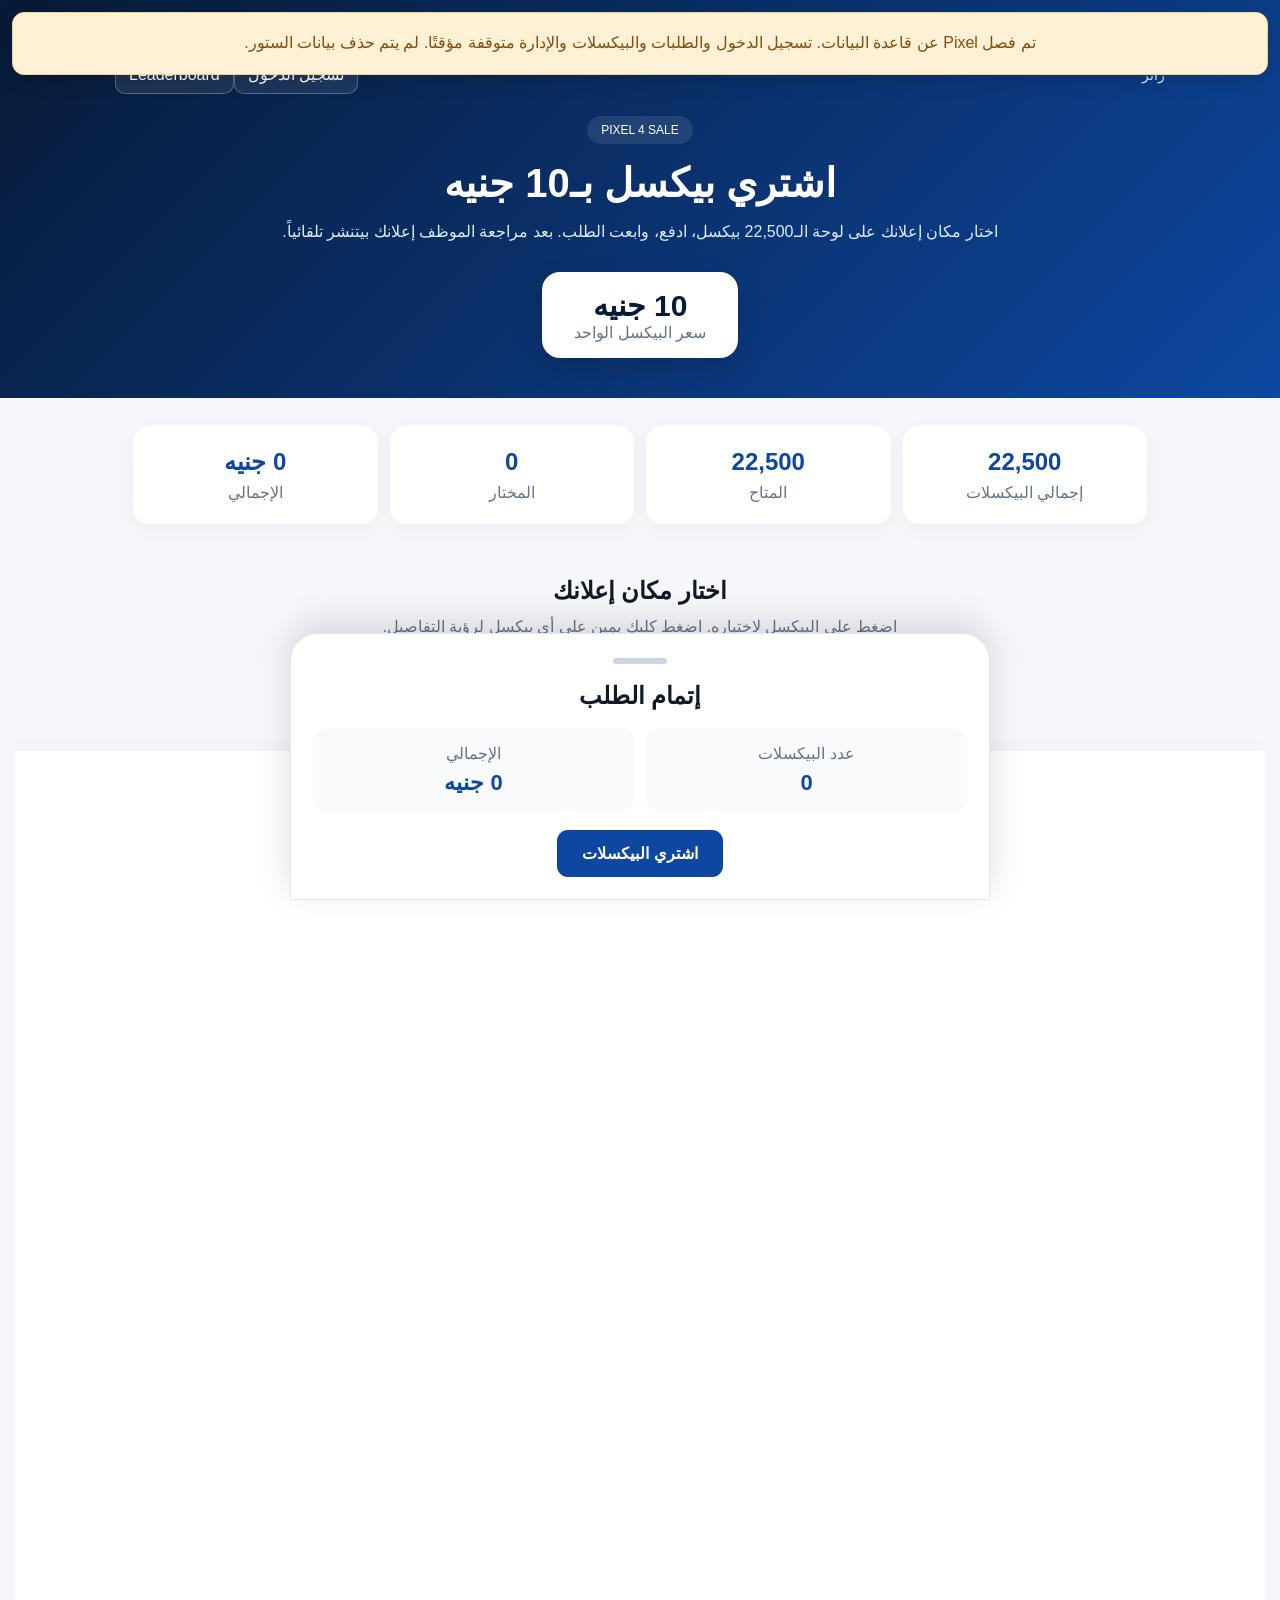
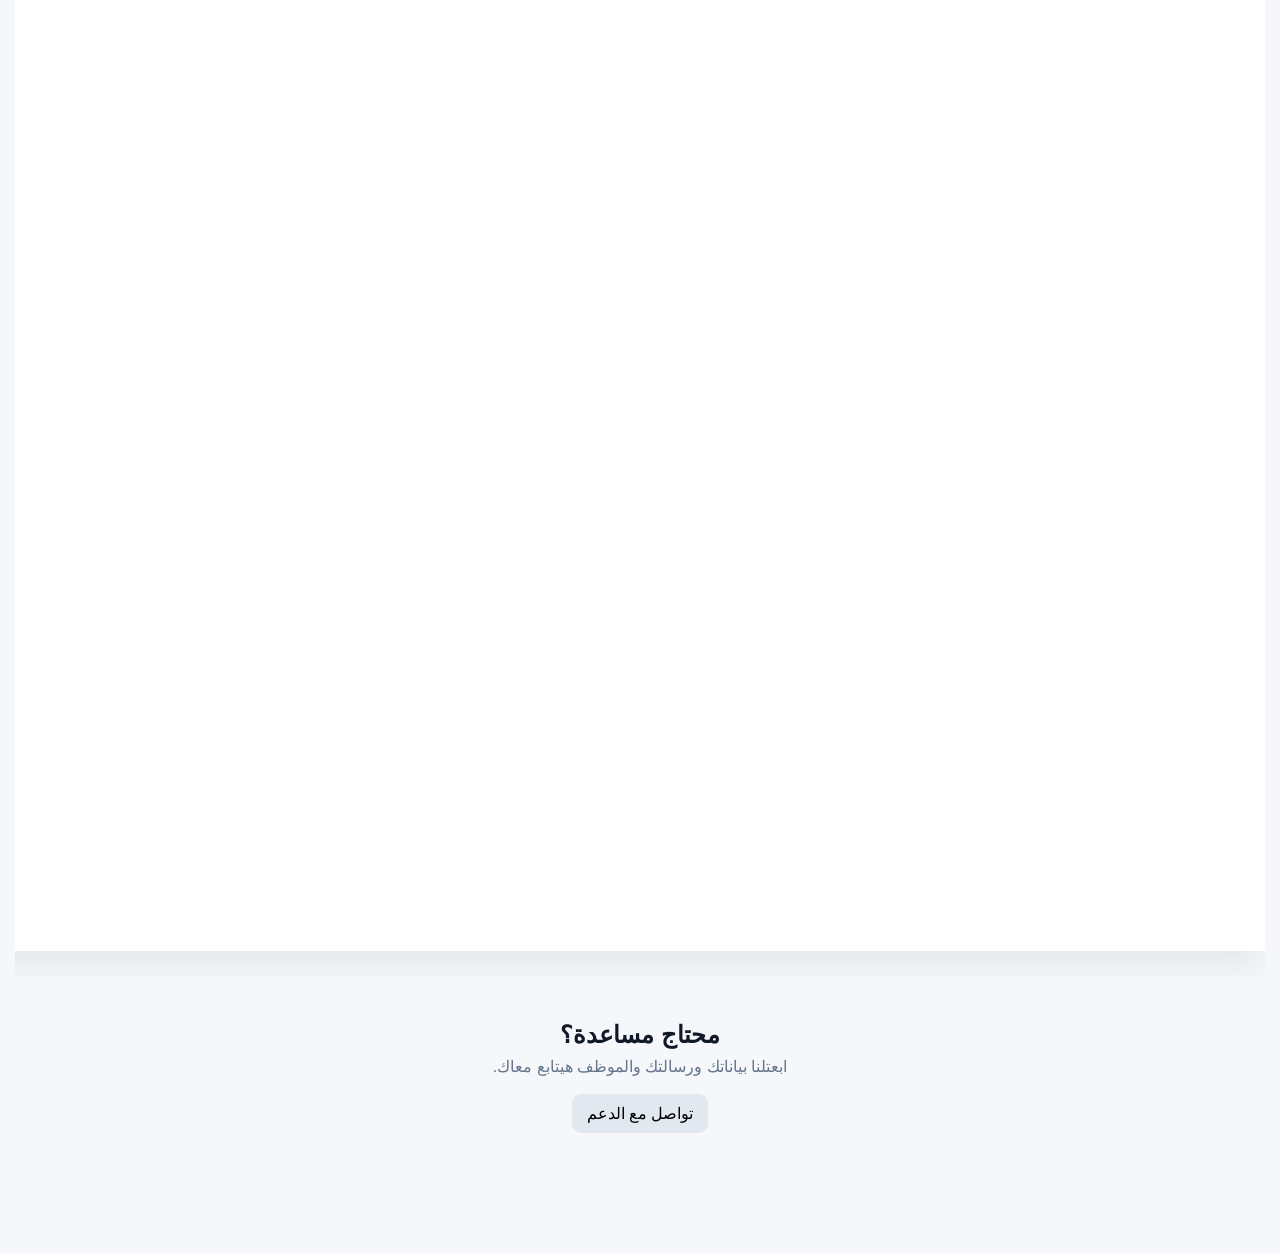
<file: index.html>
<!doctype html><html lang="ar" dir="rtl"><head><meta charset="utf-8"><meta name="viewport" content="width=device-width,initial-scale=1"><title>Pixel 4 Sale</title><link rel="stylesheet" href="style.css"></head><body>
<header class="hero"><div class="account-bar"><span id="accountStatus">زائر</span><div><button id="loginButton" class="account-btn">تسجيل الدخول</button><button id="accountButton" class="account-btn hidden">حسابي</button><button id="leaderboardButton" class="account-btn">Leaderboard</button><button id="logoutButton" class="account-btn hidden">خروج</button></div></div><span class="badge">PIXEL 4 SALE</span><h1>اشتري بيكسل بـ10 جنيه</h1><p>اختار مكان إعلانك على لوحة الـ22,500 بيكسل، ادفع، وابعت الطلب. بعد مراجعة الموظف إعلانك بيتنشر تلقائياً.</p><div class="price-box"><strong>10 جنيه</strong><span>سعر البيكسل الواحد</span></div></header>
<section class="stats"><div class="stat"><strong>22,500</strong><span>إجمالي البيكسلات</span></div><div class="stat"><strong id="availableCount">22,500</strong><span>المتاح</span></div><div class="stat"><strong id="selectedCount">0</strong><span>المختار</span></div><div class="stat"><strong id="totalPrice">0 جنيه</strong><span>الإجمالي</span></div></section>
<section class="board-section"><h2>اختار مكان إعلانك</h2><p class="board-help">اضغط على البيكسل لاختياره. اضغط كليك يمين على أي بيكسل لرؤية التفاصيل.</p><div class="zoom-tools"><button id="zoomIn">تكبير +</button><button id="zoomOut">تصغير −</button><button id="zoomReset">إعادة الحجم</button></div><div class="legend"><span><i class="free"></i>متاح</span><span><i class="picked"></i>مختار</span><span><i class="sold"></i>مباع</span></div><div class="zoom-wrap"><div id="pixelBoard" class="pixel-board"></div></div></section>
<section class="checkout" id="checkoutSheet"><div class="checkout-handle" id="checkoutHandle"><span></span></div><h2>إتمام الطلب</h2><div class="checkout-info"><div><span>عدد البيكسلات</span><strong id="checkoutCount">0</strong></div><div><span>الإجمالي</span><strong id="checkoutPrice">0 جنيه</strong></div></div><button id="reserveButton" class="primary">اشتري البيكسلات</button></section>
<section class="support"><h2>محتاج مساعدة؟</h2><p>ابعتلنا بياناتك ورسالتك والموظف هيتابع معاك.</p><button id="supportButton" class="secondary">تواصل مع الدعم</button></section>
<div id="orderModal" class="modal"><div class="modal-box large"><button class="close-modal" data-close="orderModal">×</button><h2>بيانات الإعلان والدفع</h2><input id="customerName" placeholder="اسمك *"><input id="customerPhone" placeholder="رقم الموبايل *"><input id="adName" placeholder="اسم الإعلان *"><input id="adLink" placeholder="رابط الإعلان (اختياري)"><textarea id="adText" placeholder="نص الإعلان (اختياري)"></textarea><label class="file-label">صورة الإعلان / اللوجو (اختياري)<input id="adImage" type="file" accept="image/*"></label><h3>طريقة الدفع</h3><label class="radio"><input type="radio" name="payment" value="instapay" checked> InstaPay</label><label class="radio"><input type="radio" name="payment" value="other"> طريقة دفع أخرى</label><div id="instapayBox" class="payment-box"><b>01070845123</b><br><b>mohamedashraf01070@instapay</b><br><a href="https://ipn.eg/S/mohamedashraf01070/instapay/27GkMd" target="_blank" rel="noopener">فتح رابط الدفع</a><label class="file-label">إثبات الدفع *<input id="paymentProof" type="file" accept="image/*"></label></div><div id="otherPayBox" class="payment-box hidden"><input id="otherPayment" placeholder="اكتب طريقة الدفع *"></div><button id="submitOrder" class="primary">إرسال الطلب</button><p id="orderMsg" class="msg"></p></div></div>
<div id="accountModal" class="modal"><div class="modal-box"><button class="close-modal" data-close="accountModal">×</button><h2>حسابي والإعدادات</h2><p id="accountIdentity" class="auth-note"></p><div class="account-stats"><div><span>البيكسلات المشتراة</span><strong id="myPixelCount">0</strong></div><div><span>إجمالي المبلغ المدفوع</span><strong id="mySpent">0 جنيه</strong></div></div><p id="accountMsg" class="msg"></p><button id="accountLogout" class="secondary account-action">تسجيل الخروج</button><button id="deleteAccount" class="danger account-action">حذف الحساب نهائيًا</button><p class="auth-note">حذف الحساب نهائي؛ سيتم إخفاء بيانات حسابك الشخصية من سجل المشتريات.</p></div></div>
<div id="leaderboardModal" class="modal"><div class="modal-box large"><button class="close-modal" data-close="leaderboardModal">×</button><h2>Leaderboard — أكثر المشترين</h2><p class="auth-note">الترتيب حسب عدد البيكسلات المعتمدة.</p><div id="leaderboardList" class="leaderboard-list">جاري تحميل الترتيب...</div></div></div>
<div id="detailModal" class="modal"><div class="modal-box"><button class="close-modal" data-close="detailModal">×</button><div id="pixelDetails"></div></div></div>
<div id="authModal" class="modal"><div class="modal-box auth-box"><button class="close-modal" data-close="authModal">×</button><div class="auth-tabs"><button id="loginTab" class="active">تسجيل الدخول</button><button id="signupTab">إنشاء حساب</button></div><div id="loginForm"><h2>تسجيل الدخول</h2><p class="auth-note">ادخل بالإيميل وكلمة المرور.</p><input id="loginEmail" type="email" autocomplete="email" inputmode="email" placeholder="البريد الإلكتروني: name@gmail.com"><input id="loginPassword" type="password" autocomplete="current-password" placeholder="كلمة المرور"><button id="doLogin" class="primary">تسجيل الدخول</button><button id="forgotPassword" class="secondary" style="width:100%;margin-top:10px">نسيت كلمة المرور؟</button><p id="loginMsg" class="msg"></p></div><div id="signupForm" class="hidden"><h2>إنشاء حساب</h2><p class="auth-note">اكتب اسم المستخدم والإيميل وكلمة المرور. حسابك هيساعدنا نحفظ مشترياتك.</p><input id="signupUsername" autocomplete="username" placeholder="اسم المستخدم"><input id="signupEmail" type="email" autocomplete="email" inputmode="email" placeholder="مثال: name@gmail.com"><input id="signupPassword" type="password" autocomplete="new-password" placeholder="كلمة المرور (6 أحرف أو أكثر)"><button id="doSignup" class="primary">إنشاء الحساب وإرسال كود</button><div id="signupOtpBox" class="hidden"><p class="auth-note">اكتب كود التأكيد المكوّن من 6 أرقام اللي وصلك على الإيميل.</p><input id="signupOtp" type="text" inputmode="numeric" autocomplete="one-time-code" maxlength="6" placeholder="كود التأكيد (6 أرقام)"><button id="verifySignupOtp" class="primary">تأكيد الكود</button><button id="resendSignupOtp" class="secondary" style="width:100%;margin-top:8px">إعادة إرسال الكود</button></div><p id="signupMsg" class="msg"></p></div><div id="resetForm" class="hidden"><h2>نسيت كلمة المرور؟</h2><p class="auth-note">اكتب الإيميل المسجل بالحساب، وهنبعتلك رابط تعيين كلمة مرور جديدة.</p><input id="resetEmail" type="email" autocomplete="email" placeholder="البريد الإلكتروني"><button id="sendResetEmail" class="primary">إرسال رابط الاستعادة</button><div id="resetPasswordBox" class="hidden"><p class="auth-note">اكتب كلمة المرور الجديدة.</p><input id="resetNewPassword" type="password" autocomplete="new-password" placeholder="كلمة المرور الجديدة (6 أحرف أو أكثر)"><button id="saveNewPassword" class="primary">حفظ كلمة المرور الجديدة</button></div><button id="backToLogin" class="secondary" style="width:100%;margin-top:10px">العودة لتسجيل الدخول</button><p id="resetMsg" class="msg"></p></div></div></div><div id="supportModal" class="modal"><div class="modal-box"><button class="close-modal" data-close="supportModal">×</button><h2>الدعم</h2><input id="supportName" placeholder="اسمك *"><input id="supportPhone" placeholder="رقم الموبايل *"><textarea id="supportMessage" placeholder="رسالتك *"></textarea><button id="sendSupport" class="primary">إرسال</button><p id="supportMsg" class="msg"></p></div></div>
<script src="app.js"></script></body></html>
</file>
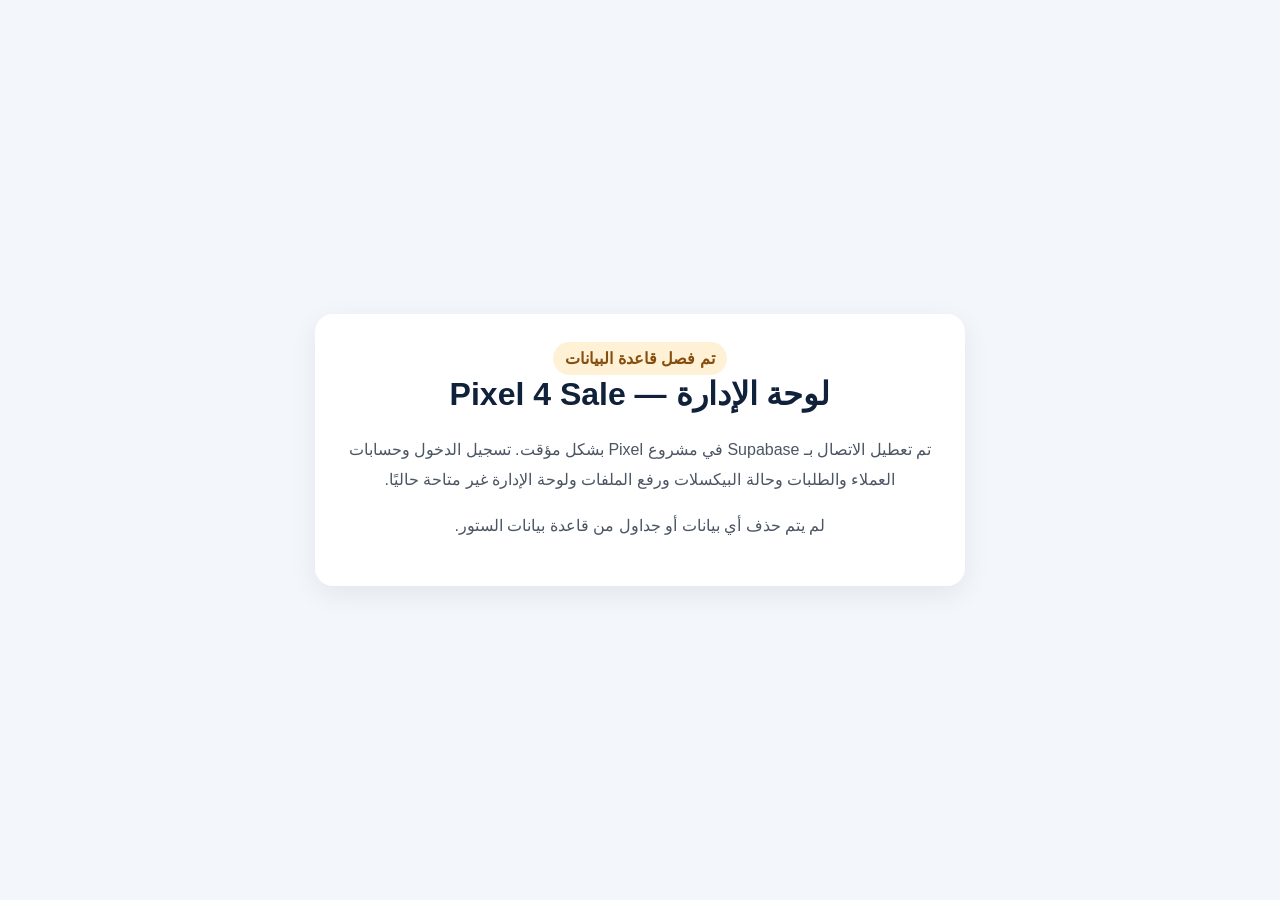
<file: Admin/dashboard.html>
<!doctype html>
<html lang="ar" dir="rtl">
<head>
<meta charset="utf-8">
<meta name="viewport" content="width=device-width,initial-scale=1">
<title>لوحة الإدارة — Pixel 4 Sale</title>
<style>
*{box-sizing:border-box}body{margin:0;min-height:100vh;display:grid;place-items:center;padding:24px;background:#f3f6fa;font-family:Arial,sans-serif;color:#10213a}.box{max-width:650px;background:#fff;padding:28px;border-radius:18px;box-shadow:0 8px 28px #00000012;text-align:center}h1{margin-top:0}p{line-height:1.9;color:#4b5563}.tag{display:inline-block;padding:7px 12px;border-radius:999px;background:#fff1d6;color:#854d0e;font-weight:bold}
</style>
</head>
<body><main class="box"><span class="tag">تم فصل قاعدة البيانات</span><h1>لوحة الإدارة — Pixel 4 Sale</h1><p>تم تعطيل الاتصال بـ Supabase في مشروع Pixel بشكل مؤقت. تسجيل الدخول وحسابات العملاء والطلبات وحالة البيكسلات ورفع الملفات ولوحة الإدارة غير متاحة حاليًا.</p><p>لم يتم حذف أي بيانات أو جداول من قاعدة بيانات الستور.</p></main></body>
</html>
</file>
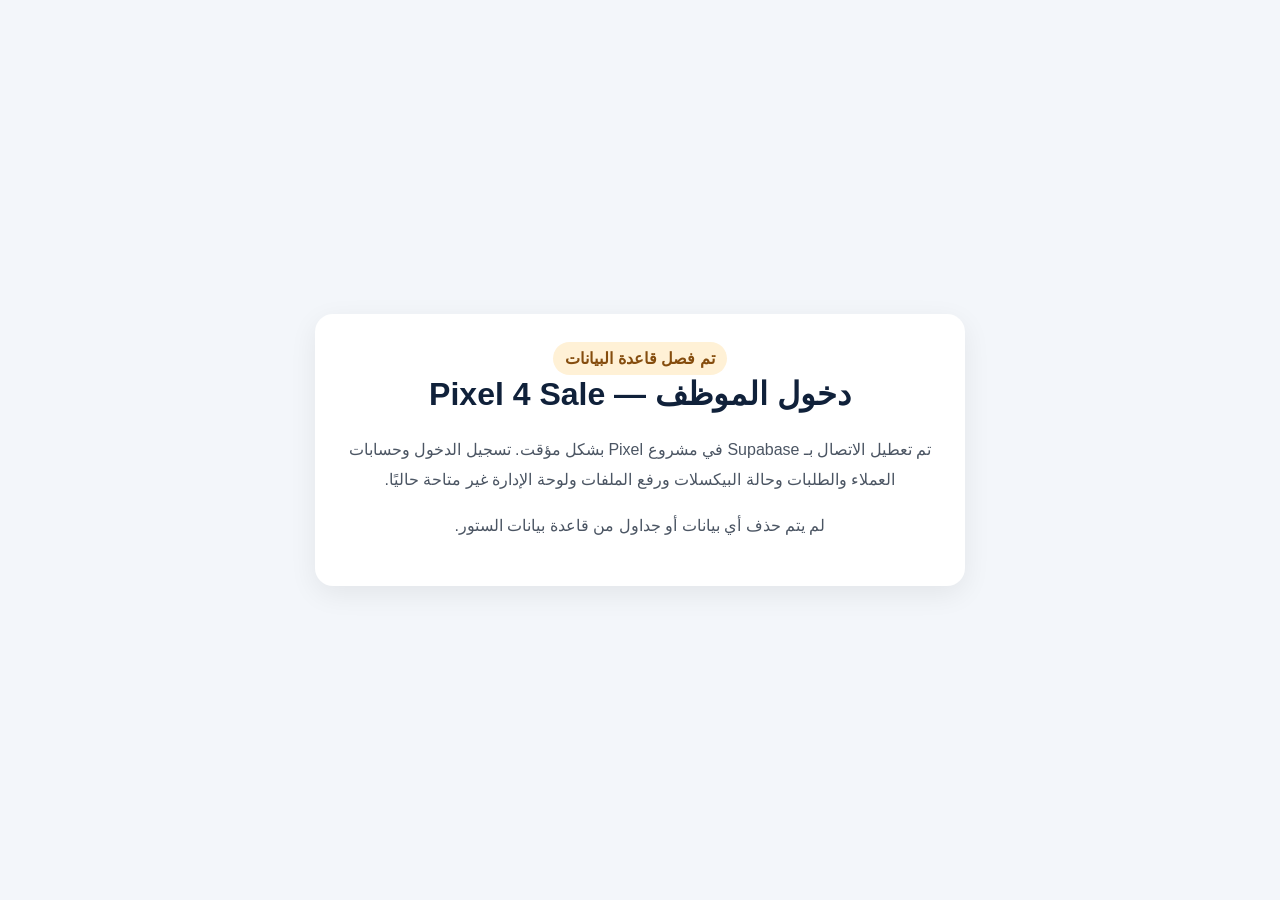
<file: Admin/login.html>
<!doctype html>
<html lang="ar" dir="rtl">
<head>
<meta charset="utf-8">
<meta name="viewport" content="width=device-width,initial-scale=1">
<title>دخول الموظف — Pixel 4 Sale</title>
<style>
*{box-sizing:border-box}body{margin:0;min-height:100vh;display:grid;place-items:center;padding:24px;background:#f3f6fa;font-family:Arial,sans-serif;color:#10213a}.box{max-width:650px;background:#fff;padding:28px;border-radius:18px;box-shadow:0 8px 28px #00000012;text-align:center}h1{margin-top:0}p{line-height:1.9;color:#4b5563}.tag{display:inline-block;padding:7px 12px;border-radius:999px;background:#fff1d6;color:#854d0e;font-weight:bold}
</style>
</head>
<body><main class="box"><span class="tag">تم فصل قاعدة البيانات</span><h1>دخول الموظف — Pixel 4 Sale</h1><p>تم تعطيل الاتصال بـ Supabase في مشروع Pixel بشكل مؤقت. تسجيل الدخول وحسابات العملاء والطلبات وحالة البيكسلات ورفع الملفات ولوحة الإدارة غير متاحة حاليًا.</p><p>لم يتم حذف أي بيانات أو جداول من قاعدة بيانات الستور.</p></main></body>
</html>
</file>
<file: style.css>
*{box-sizing:border-box;margin:0;padding:0}
:root{--navy:#071a36;--blue:#0d47a1;--light:#f5f7fb;--muted:#64748b}
html{scroll-behavior:smooth}body{font-family:Arial,sans-serif;background:var(--light);color:#111827;min-height:100vh;padding-bottom:20px}button,input,textarea{font:inherit}
.hero{text-align:center;padding:55px 20px 40px;background:linear-gradient(135deg,#071a36,#0d47a1);color:#fff}.badge{display:inline-block;padding:7px 14px;border-radius:20px;background:#ffffff18;margin-bottom:16px;font-size:12px}.hero h1{font-size:40px;margin-bottom:12px}.hero p{max-width:720px;margin:auto;line-height:1.8;color:#dbeafe}.price-box{width:max-content;margin:25px auto 0;padding:16px 32px;background:#fff;color:var(--navy);border-radius:18px;box-shadow:0 12px 30px #0002}.price-box strong{display:block;font-size:30px}.price-box span{color:var(--muted)}
.stats{max-width:1050px;margin:28px auto;padding:0 18px;display:grid;grid-template-columns:repeat(4,1fr);gap:12px}.stat{background:#fff;padding:22px;border-radius:16px;text-align:center;box-shadow:0 5px 20px #0000000a}.stat strong{display:block;font-size:24px;color:var(--blue);margin-bottom:7px}.stat span{color:var(--muted)}
.board-section{text-align:center;padding:25px 15px 10px}.board-help{color:var(--muted);margin:8px auto 18px;line-height:1.7}.zoom-tools{display:flex;justify-content:center;gap:8px;margin-bottom:12px;flex-wrap:wrap}.zoom-tools button,.secondary{padding:10px 15px;border:0;border-radius:9px;background:#e2e8f0;cursor:pointer}.zoom-tools button:hover,.secondary:hover{background:#cbd5e1}.legend{display:flex;justify-content:center;gap:18px;flex-wrap:wrap;margin:0 auto 15px;color:#475569;font-size:13px}.legend span{display:inline-flex;align-items:center;gap:6px}.legend i{width:13px;height:13px;border-radius:3px;display:inline-block;border:1px solid #cbd5e1}.legend .free{background:#fff}.legend .picked{background:#2563eb;border-color:#2563eb}.legend .sold{background:#334155;border-color:#334155}
.zoom-wrap{width:100%;overflow:auto;max-width:100%;padding:12px 0 25px;overscroll-behavior-x:contain;line-height:0;font-size:0}.pixel-board{width:1800px;height:1800px;display:grid;grid-template-columns:repeat(150,1fr);grid-template-rows:repeat(150,1fr);gap:0;margin:0 auto;padding:0;background:#fff;border:0;border-radius:0;overflow:hidden;box-shadow:0 14px 35px #00000012;line-height:0;font-size:0}.pixel{display:block;width:100%;height:100%;min-width:0;min-height:0;margin:0;padding:0;border:0;border-right:1px solid #e7edf5;border-bottom:1px solid #e7edf5;background:#fff;cursor:pointer;transition:transform .08s,background .12s;position:relative;line-height:0;font-size:0}.pixel:hover{transform:scale(1.7);z-index:5;outline:1px solid #2563eb;border-radius:1px}.pixel.selected{background:#2563eb;border-color:#1d4ed8;box-shadow:inset 0 0 0 1px #60a5fa}.pixel.sold{background:#334155;border-color:#475569;cursor:context-menu}.pixel.sold.has-ad{background:linear-gradient(135deg,#334155,#475569)}
.checkout{position:fixed;left:50%;bottom:0;transform:translate(-50%,0);width:min(700px,100%);z-index:9999;margin:0;padding:22px;background:#fff;border-radius:28px 28px 0 0;text-align:center;box-shadow:0 -10px 35px #0002;border:1px solid #e2e8f0;transition:transform .22s ease}.checkout.collapsed{transform:translate(-50%,calc(100% - 76px))}.checkout-handle{height:34px;display:flex;align-items:center;justify-content:center;cursor:grab;touch-action:none;margin:-12px -10px 4px}.checkout-handle:active{cursor:grabbing}.checkout-handle span{display:block;width:54px;height:6px;border-radius:99px;background:#cbd5e1}.checkout-info{display:grid;grid-template-columns:1fr 1fr;gap:12px;margin:18px 0}.checkout-info div{padding:16px;background:#f8fafc;border-radius:14px}.checkout-info span{display:block;color:var(--muted);margin-bottom:7px}.checkout-info strong{font-size:22px;color:var(--blue)}.primary{background:var(--blue);color:#fff;padding:14px 25px;border:0;border-radius:11px;cursor:pointer;font-weight:bold}.primary:hover{background:#0b3b88}.primary:disabled{opacity:.6;cursor:not-allowed}
.account-bar{max-width:1050px;margin:0 auto 22px;display:flex;justify-content:space-between;align-items:center;gap:10px;text-align:right}.account-bar span{font-size:14px;color:#dbeafe}.account-btn{border:1px solid #ffffff40;background:#ffffff16;color:#fff;padding:9px 13px;border-radius:10px;cursor:pointer}.account-btn:hover{background:#ffffff25}.auth-tabs{display:grid;grid-template-columns:1fr 1fr;gap:7px;margin-bottom:18px}.auth-tabs button{padding:11px;border:0;border-radius:10px;background:#eef2f7;color:#475569;cursor:pointer}.auth-tabs button.active{background:#0d47a1;color:#fff}.auth-note{color:#64748b;font-size:13px;line-height:1.6;margin:-8px 0 14px}.auth-box .primary{width:100%;margin-top:4px}
.support{text-align:center;padding:35px 20px 100px}.support p{color:var(--muted);margin:8px 0 18px}
.modal{display:none;position:fixed;inset:0;background:#0009;z-index:10000;align-items:center;justify-content:center;padding:15px}.modal.show{display:flex}.modal-box{position:relative;width:min(460px,100%);max-height:90vh;overflow:auto;background:#fff;padding:28px;border-radius:20px;box-shadow:0 25px 70px #0005}.modal-box.large{width:min(620px,100%)}.modal-box h2{margin-bottom:18px}.modal-box h3{margin:10px 0}.modal-box input,.modal-box textarea{width:100%;padding:12px;border:1px solid #d1d5db;border-radius:9px;margin-bottom:10px;font-family:inherit}.modal-box input:focus,.modal-box textarea:focus{outline:2px solid #bfdbfe;border-color:#2563eb}.modal-box textarea{height:110px;resize:vertical}.close-modal{position:absolute;top:7px;left:12px;background:transparent;border:0;font-size:30px;color:#64748b;cursor:pointer}.file-label{display:block;background:#f8fafc;padding:10px;border-radius:9px;margin-bottom:10px}.file-label input{margin:8px 0 0!important}.radio{display:block;margin:7px 0}.payment-box{background:#eff6ff;padding:14px;border-radius:10px;margin:10px 0}.hidden{display:none}.msg{margin-top:12px;line-height:1.6}.detail-image{max-width:100%;max-height:280px;border-radius:12px;margin:10px 0}.ad-link{display:inline-block;margin:10px 0}.sold-label{margin-top:12px;color:#b91c1c}
@media(max-width:700px){
.account-bar{margin:0 0 14px;align-items:center}.account-bar span{font-size:12px}.account-btn{padding:8px 10px;font-size:12px}
.hero{padding:32px 16px 26px}.badge{margin-bottom:10px}.hero h1{font-size:26px;line-height:1.25}.hero p{font-size:14px;line-height:1.65}.price-box{margin-top:16px;padding:12px 22px;border-radius:15px}.price-box strong{font-size:24px}
.stats{margin:14px 10px;padding:0;grid-template-columns:repeat(2,1fr);gap:8px}.stat{padding:12px 7px;border-radius:12px}.stat strong{font-size:18px;margin-bottom:4px}.stat span{font-size:11px}
.board-section{padding:20px 8px 5px}.board-section h2{font-size:20px}.board-help{font-size:12px;margin:6px auto 12px}.zoom-tools{gap:6px;margin-bottom:9px}.zoom-tools button{padding:8px 11px;font-size:12px}.legend{gap:10px;margin-bottom:10px;font-size:11px}.legend i{width:11px;height:11px}
.zoom-wrap{padding:8px 0 18px}.pixel-board{width:1800px;height:1800px}.pixel:hover{transform:none}
.checkout{width:100%;padding:14px 14px 16px;border-radius:22px 22px 0 0}.checkout h2{font-size:18px}.checkout-handle{height:25px;margin:-7px -8px 2px}.checkout-info{grid-template-columns:1fr 1fr;gap:7px;margin:10px 0}.checkout-info div{padding:10px 7px;border-radius:10px}.checkout-info span{font-size:11px;margin-bottom:3px}.checkout-info strong{font-size:17px}.checkout .primary{width:100%;padding:12px 16px;font-size:14px}
.support{padding:26px 16px 95px}.support h2{font-size:20px}.support p{font-size:13px}.secondary{padding:10px 14px}
.modal{padding:8px}.modal-box,.modal-box.large{width:100%;max-height:92vh;padding:20px 15px;border-radius:17px}.modal-box h2{font-size:20px;margin-bottom:14px}.modal-box h3{font-size:15px}.modal-box input,.modal-box textarea{padding:11px;font-size:14px}.modal-box textarea{height:90px}.file-label{font-size:13px}.close-modal{top:5px;left:9px;font-size:28px}
}
@media(min-width:701px) and (max-width:900px){.hero h1{font-size:34px}.stats{grid-template-columns:repeat(2,1fr)}}

.account-stats{display:grid;grid-template-columns:1fr 1fr;gap:10px;margin:18px 0}.account-stats>div{padding:16px;background:#f1f5f9;border-radius:12px;text-align:center}.account-stats span{display:block;color:#64748b;font-size:13px;margin-bottom:8px}.account-stats strong{color:#0d47a1;font-size:21px}.account-action{display:block;width:100%;margin-top:10px}.danger{background:#b91c1c;color:#fff;padding:12px 16px;border:0;border-radius:10px;cursor:pointer}.leaderboard-list{display:grid;gap:9px}.leaderboard-row{display:grid;grid-template-columns:42px 1fr auto;align-items:center;gap:10px;padding:12px;background:#f8fafc;border-radius:10px}.leaderboard-rank{font-weight:bold;color:#0d47a1}.leaderboard-name{font-weight:bold;overflow-wrap:anywhere}.leaderboard-meta{color:#64748b;font-size:12px;margin-top:4px}.leaderboard-total{font-weight:bold;color:#0d47a1;white-space:nowrap}
@media(max-width:700px){.account-stats>div{padding:12px 6px}.account-stats strong{font-size:17px}.account-stats span{font-size:11px}.leaderboard-row{grid-template-columns:30px 1fr auto;padding:10px 7px}.leaderboard-total{font-size:12px}}
</file>
